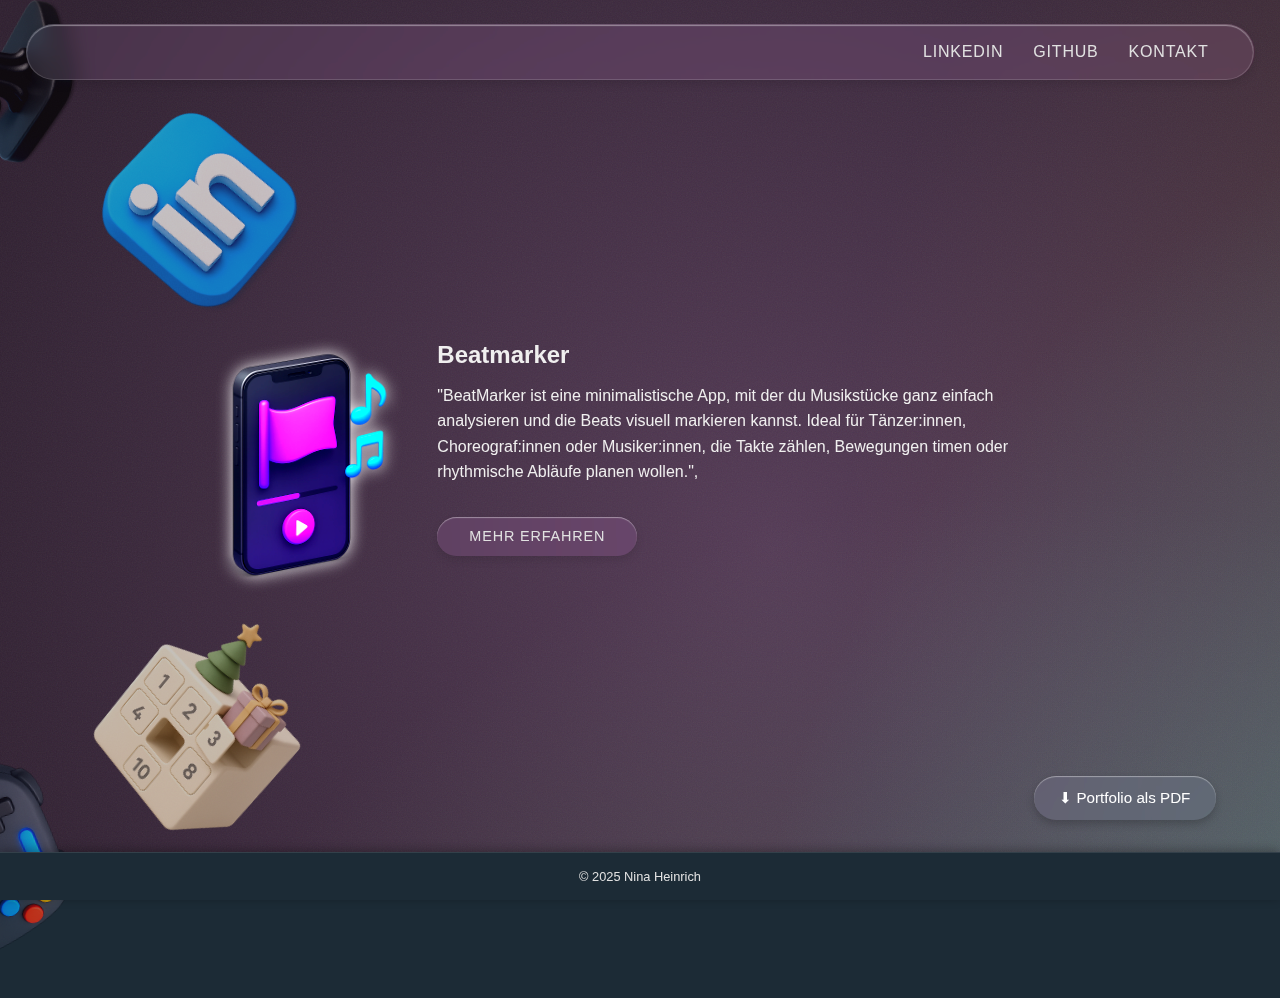
<file: index.html>
<!DOCTYPE html>
<html lang="de">
<head>
  <meta charset="UTF-8">
  <meta name="viewport" content="width=device-width, initial-scale=1.0">
  <title>Portfolio Onepager</title>
<link rel="stylesheet" href="/css/style.css"></head>
<body>
  <div class="grain"></div>
  <nav class="navbar">
    <div class="desktop-nav">
      <a href="https://www.linkedin.com/in/nina-heinrich-197329250" target="_blank">LinkedIn</a>
      <a href="https://github.com/ninaPineda" target="_blank">GitHub</a>
      <a href="https://www.instagram.com/nina_hnrc/" target="_blank">Kontakt</a>
    </div>
  </nav>

<nav class="mobile-nav">
  <a href="https://www.linkedin.com/in/nina-heinrich-197329250" target="_blank"><img src="/img/icon-linkedin.png" alt="LinkedIn"></a>
  <a href="https://github.com/ninaPineda" target="_blank"><img src="/img/icon-github.png" alt="GitHub"></a>
  <a href="https://www.instagram.com/nina_hnrc/" target="_blank"><img src="/img/icon-mail.png" alt="Kontakt"></a>
</nav>

<div class="mobile-cards">
  <div class="card" style="background-color: var(--color-0);">
    <img src="/img/beatmarker.png" alt="Beatmarker">
    <h3>Beatmarker</h3>
    <p>BeatMarker ist eine minimalistische App, mit der du Musikstücke ganz einfach visuell markieren kannst. Ideal für Tänzer:innen, Choreograf:innen oder Musiker:innen.</p>
    <a href="https://ninapineda.github.io/beatmarker/index.html">Zur App</a>
  </div>

  <div class="card" style="background-color: var(--color-1);">
    <img src="/img/adventskalender.png" alt="Adventskalender">
    <h3>Adventskalender</h3>
    <p>Dieser digitale Adventskalender überrascht dich jeden Tag mit einem neuen interaktiven Rätsel, Spiel oder einer kleinen Überraschung.</p>
    <a href="https://ninapineda.github.io/adventskalender_website/adventskalender/home.html">Türchen öffnen</a>
  </div>

  <div class="card" style="background-color: var(--color-2);">
    <img src="/img/spiele.png" alt="Spiele-Website">
    <h3>Spiele-Website</h3>
    <p>Eine Sammlung von kleinen Browser-Games – darunter ein Memory-Spiel, ein Reaktionstest und ein Minispiel mit Apple TV Feeling.</p>
    <a href="https://ninapineda.github.io/funGame/index.html">Spiele starten</a>
  </div>

  <div class="card" style="background-color: var(--color-3);">
    <img src="/img/blender.png" alt="3D & Animation">
    <h3>3D & Animation</h3>
    <p>Einblicke in meine Blender-Arbeiten – von modellierten Objekten bis zu animierten Szenen im Pixar-Look.</p>
    <a href="/3d.html">Mehr sehen</a>
  </div>

  <div class="card" style="background-color: var(--color-4);">
    <img src="/img/grafik.png" alt="Grafik & Editorial">
    <h3>Grafik & Editorial</h3>
    <p>Printdesigns, Logos und Editorials – von Magazinen bis zu Infografiken mit Fokus auf Typografie und Klarheit.</p>
    <a href="/grafik.html">Designs ansehen</a>
  </div>

  <div class="card" style="background-color: var(--color-5);">
    <img src="/img/photoshop.png" alt="Photoshop Projekte">
    <h3>Photoshop Projekte</h3>
    <p>Mockups, Composings und Retuschen – von atmosphärischen Postern bis zu kreativen Bildideen.</p>
    <a href="/photoshop.html">Vorschau öffnen</a>
  </div>

  <div class="card" style="background-color: var(--color-6);">
    <img src="/img/programmierung.png" alt="App-Programmierung">
    <h3>App-Programmierung</h3>
    <p>Mobile und Web-Apps, die ich mit HTML, CSS, JavaScript oder Frameworks entwickelt habe.</p>
    <a href="/programmierung.html">Code ansehen</a>
  </div>

  <div class="card" style="background-color: var(--color-7);">
    <img src="/img/git.png" alt="GitHub">
    <h3>GitHub</h3>
    <p>Mein GitHub-Profil zeigt die technischen Seiten meiner Projekte – von kleinen Skripten bis zu Webanwendungen.</p>
    <a href="https://github.com/ninaPineda">Zum GitHub-Profil</a>
  </div>

  <div class="card" style="background-color: var(--color-8);">
    <img src="/img/linkedin.png" alt="LinkedIn">
    <h3>LinkedIn</h3>
    <p>Hier findest du meinen Lebenslauf, meine beruflichen Stationen und wofür ich stehe – let’s connect!</p>
    <a href="https://www.linkedin.com/in/nina-heinrich-197329250">Profil ansehen</a>
  </div>
</div>
  
  <div class="container">
    <div class="rad-wrapper">
      <div class="rad" id="rad">
        <div class="icon" id="icon0">
          <img class="icon_image" src="/img/beatmarker.png"></img>
        </div>
        <div class="icon" id="icon1"> 
          <img class="icon_image" src="/img/adventskalender.png"></img>
        </div>
        <div class="icon" id="icon2"> 
          <img class="icon_image" src="/img/spiele.png"></img>
        </div>
        <div class="icon" id="icon3"> 
          <img class="icon_image" src="/img/blender.png"></img>
        </div>
        <div class="icon" id="icon4"> 
          <img class="icon_image" src="/img/grafik.png"></img>
        </div>
        <div class="icon" id="icon5"> 
          <img class="icon_image" src="/img/photoshop.png"></img>
        </div>
        <div class="icon" id="icon6">
          <img class="icon_image" src="/img/programmierung.png">
        </div>
        <div class="icon" id="icon7">
          <img class="icon_image" src="/img/git.png">
        </div>
        <div class="icon" id="icon8">
          <img class="icon_image" src="/img/linkedin.png">
        </div>
      </div>
    </div>

    <div class="project-info" id="projectInfo">
      <h2 id="title">Beatmarker</h2>
      <p id="desc">      "BeatMarker ist eine minimalistische App, mit der du Musikstücke ganz einfach analysieren und die Beats visuell markieren kannst. Ideal für Tänzer:innen, Choreograf:innen oder Musiker:innen, die Takte zählen, Bewegungen timen oder rhythmische Abläufe planen wollen.",
      </p>
      <a id="link" href="https://ninapineda.github.io/beatmarker/index.html">Mehr erfahren</a>
    </div>
  </div>
  <a href="/beispiele/Nina_Heinrich_Portfolio.pdf" class="download-btn" target="_blank">
  ⬇ Portfolio als PDF
</a>
</div> <!-- Ende .container -->

<footer class="footer">
  <div>  <p>© 2025 Nina Heinrich</p></div>
</footer>

<script src="/js/script.js"></script>
</body>
</html>
</file>
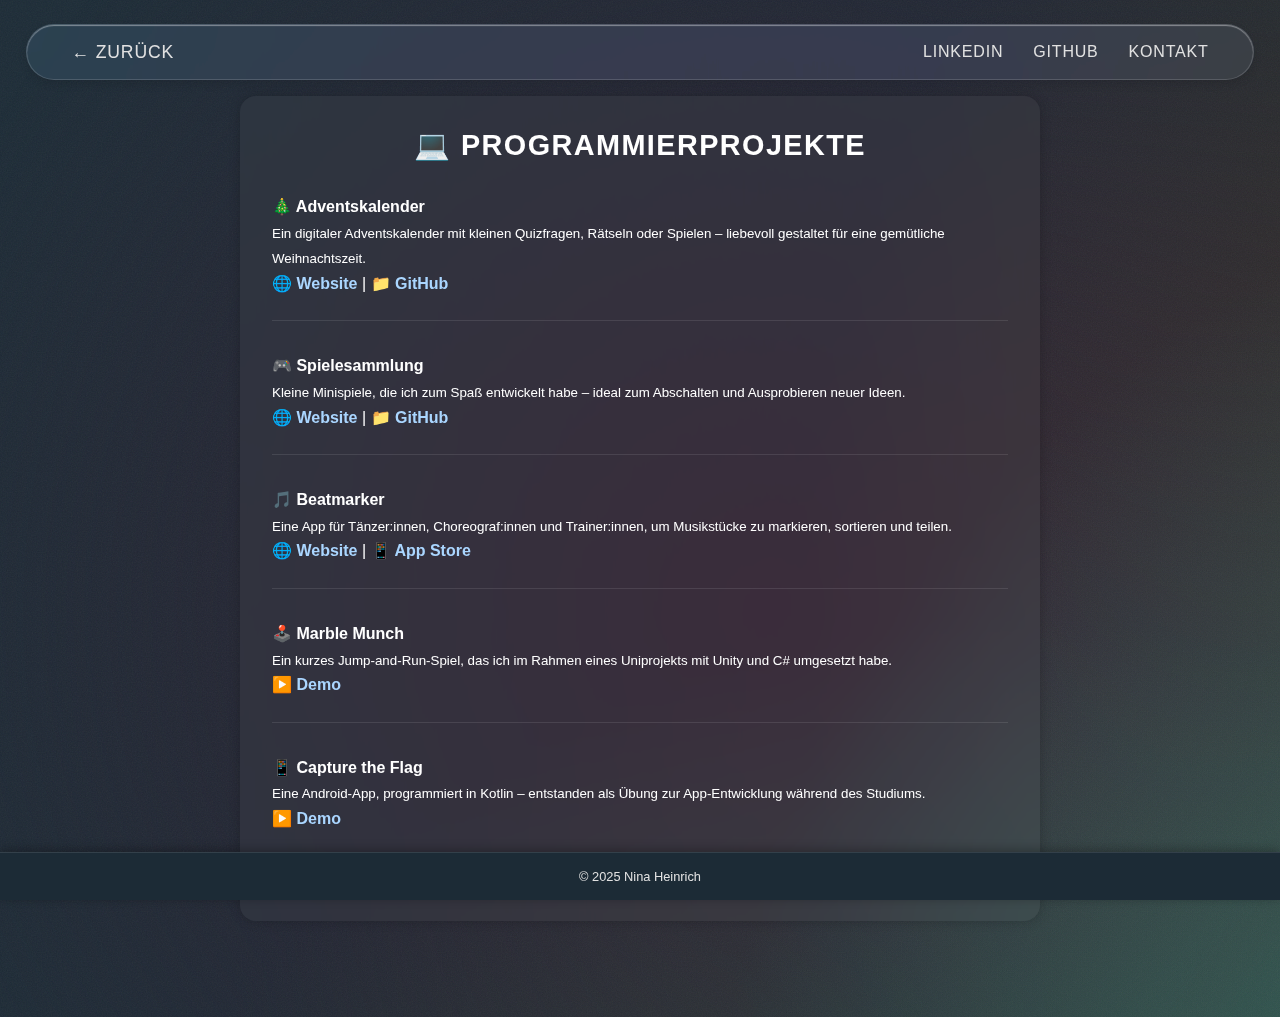
<file: programmierung.html>
<!DOCTYPE html>
<html lang="de">
  <head>
    <meta charset="UTF-8" />
    <meta name="viewport" content="width=device-width, initial-scale=1.0" />
    <title>3D & Animation – Nina Heinrich</title>
    <link rel="stylesheet" href="/css/style.css" />
    <style>
      body {
        overflow: auto;
      }
    </style>
  </head>
  <body>
    <div class="grain"></div>

    <!-- Navigation Desktop -->
    <nav class="navbar">
      <a href="/index.html" class="back-button">← Zurück</a>
      <div class="desktop-nav">
        <a
          href="https://www.linkedin.com/in/nina-heinrich-197329250"
          target="_blank"
          >LinkedIn</a
        >
        <a href="https://github.com/ninaPineda" target="_blank">GitHub</a>
        <a href="https://www.instagram.com/nina_hnrc/" target="_blank"
          >Kontakt</a
        >
      </div>
    </nav>

    <!-- Navigation Mobile -->
    <nav class="mobile-nav">
      <a href="/index.html?active=3"
        ><img src="/img/icon-back.png" alt="Zurück"
      /></a>
      <a
        href="https://www.linkedin.com/in/nina-heinrich-197329250"
        target="_blank"
        ><img src="/img/icon-linkedin.png" alt="LinkedIn"
      /></a>
      <a href="https://github.com/ninaPineda" target="_blank"
        ><img src="/img/icon-github.png" alt="GitHub"
      /></a>
      <a href="https://www.instagram.com/nina_hnrc/" target="_blank"
        ><img src="/img/icon-mail.png" alt="Kontakt"
      /></a>
    </nav>
    <div
      class="programmierung-container"
      style="margin: 6rem 2rem; color: white"
    >
      <h2>💻 Programmierprojekte</h2>
      <ul style="list-style: none; padding: 0">
        <li style="margin-bottom: 2rem">
          <strong>🎄 Adventskalender</strong><br />
          <small>
            Ein digitaler Adventskalender mit kleinen Quizfragen, Rätseln oder
            Spielen – liebevoll gestaltet für eine gemütliche Weihnachtszeit. </small
          ><br />
          <a
            href="https://ninapineda.github.io/adventskalender_website/adventskalender/home.html"
            target="_blank"
            >🌐 Website</a
          >
          |
          <a
            href="https://github.com/ninaPineda/adventskalender_website"
            target="_blank"
            >📁 GitHub</a
          >
        </li>

        <li style="margin-bottom: 2rem">
          <strong>🎮 Spielesammlung</strong><br />
          <small>
            Kleine Minispiele, die ich zum Spaß entwickelt habe – ideal zum
            Abschalten und Ausprobieren neuer Ideen. </small
          ><br />
          <a
            href="https://ninapineda.github.io/funGame/index.html"
            target="_blank"
            >🌐 Website</a
          >
          |
          <a href="https://github.com/ninaPineda/funGame" target="_blank"
            >📁 GitHub</a
          >
        </li>

        <li style="margin-bottom: 2rem">
          <strong>🎵 Beatmarker</strong><br />
          <small>
            Eine App für Tänzer:innen, Choreograf:innen und Trainer:innen, um
            Musikstücke zu markieren, sortieren und teilen. </small
          ><br />
          <a
            href="https://ninapineda.github.io/beatmarker/index.html"
            target="_blank"
            >🌐 Website</a
          >
          |
          <a
            href="https://apps.apple.com/de/app/beatmarker/id6745179018"
            target="_blank"
            >📱 App Store</a
          >
        </li>

        <li style="margin-bottom: 2rem">
          <strong>🕹️ Marble Munch</strong><br />
          <small>
            Ein kurzes Jump-and-Run-Spiel, das ich im Rahmen eines Uniprojekts
            mit Unity und C# umgesetzt habe. </small
          ><br />
          <a href="marblemunch.html" target="_blank">▶️ Demo</a>
        </li>

        <li style="margin-bottom: 2rem">
          <strong>📱 Capture the Flag</strong><br />
          <small>
            Eine Android-App, programmiert in Kotlin – entstanden als Übung zur
            App-Entwicklung während des Studiums. </small
          ><br />
          <a href="flagapp.html" target="_blank">▶️ Demo</a>
        </li>
      </ul>
    </div>
    <footer class="footer">
      <p>© 2025 Nina Heinrich</p>
    </footer>
    <script src="js/3d.js"></script>
  </body>
</html>
</file>
<file: css/style.css>
/* =========================
   Farbdefinitionen
========================= */
:root {
  --color-0: #2e1f2f;
  --color-1: #1c2b36;
  --color-2: #1f3824;
  --color-3: #3c2b12;
  --color-4: #322448;
  --color-5: #0a5757;
  --color-6: #634115;
  --color-7: #172d2a;
  --color-8: #312010;
}

/* =========================
   Global Styles
========================= */
html {
  background-color: var(--color-1);
}

* {
  box-sizing: border-box;
  margin: 0;
  padding: 0;
}

.mobile-nav,
.mobile-cards{
  display: none;
  visibility: hidden;
}

body {
  background-color: var(--color-0);
  background: radial-gradient(circle at 30% 30%, var(--color-0), transparent 40%),
              radial-gradient(circle at 70% 60%, var(--color-5), transparent 50%),
              radial-gradient(circle at 40% 80%, var(--color-2), transparent 45%),
              radial-gradient(circle at 80% 30%, var(--color-3), transparent 50%);
  color: #f2f1f1;
  background-blend-mode: screen;
  animation: pastelWobble 30s ease-in-out infinite;
  background-size: 200% 200%;
  height: 100%;
  display: flex;
  align-items: center;
  justify-content: center;
  font-family: Verdana, Geneva, Tahoma, sans-serif;
  position: relative;
  overflow: hidden;
}

@keyframes pastelWobble {
  0% { background-position: 0% 50%; }
  50% { background-position: 100% 50%; }
  100% { background-position: 0% 50%; }
}

.download-btn {
  position: fixed;
  bottom: 5rem;
  right: 4rem;
  z-index: 99;
  padding: 0.8rem 1.6rem;
  font-size: 0.95rem;
  text-decoration: none;
  color: white;
  background: rgba(255, 255, 255, 0.08);
  backdrop-filter: blur(12px) saturate(160%);
  -webkit-backdrop-filter: blur(12px) saturate(160%);
  border-radius: 2rem;
  box-shadow:
    inset 0 1px 1px rgba(255, 255, 255, 0.4),
    0 4px 8px rgba(0, 0, 0, 0.2);
  transition: all 0.3s ease;
}

.download-btn:hover {
  background: rgba(255, 255, 255, 0.2);
  transform: translateY(-2px);
}

.back-button {
  color: #dadada;
  font-size: 1.1rem;
  margin-right: auto;
  text-decoration: none;
  font-weight: bold;
}

.gallery {
  columns: 2 span 2;
  display: flex;
  align-items: center;
  gap: 1rem;
  position: relative;
  overflow: hidden;
}

.gallery-slider {
  max-height: 90vh;
  overflow: hidden;
}

.gallery-track {
  display: flex;
  transition: transform 0.4s ease;
}

.gallery-item {
  flex: 0 0 100%;
  text-align: center;
  scroll-snap-align: start;
  align-items: center;
  justify-content: center;
  max-height: 50vh;
  overflow: hidden;
  border-radius: 0.5rem;;
}

.arrow {
  background: none;
  border: none;
  font-size: 2rem;
  color: white;
  cursor: pointer;
  user-select: none;
}

.gallery-item img {
  max-width: 100%;
  border-radius: 0.5rem;
  margin-bottom: 1rem;
}

.detail-view {
  margin-top: 2rem;
  display: flex;
  flex-direction: column;
  gap: 1rem;
  background: rgba(255, 255, 255, 0.05);
  padding: 1.5rem;
  border-radius: 1rem;
}

.detail-view img {
  max-width: 100%;
  border-radius: 1rem;
  object-fit: contain;
}

.detail-view.hidden {
  display: none;
}

.grain {
  position: absolute;
  top: 0; left: 0;
  width: 100%;
  height: 100%;
  pointer-events: none;
  background-image: url('data:image/svg+xml;utf8,<svg xmlns="http://www.w3.org/2000/svg" width="200" height="200"><filter id="grain"><feTurbulence type="fractalNoise" baseFrequency="0.8" numOctaves="4" stitchTiles="stitch"/></filter><rect width="100%" height="100%" filter="url(%23grain)"/></svg>');
  opacity: 0.07;
  z-index: 0;
}

#flipbook-container canvas {
  box-shadow: 0 0 20px rgba(0,0,0,0.2);
  border-radius: 0.5rem;
  margin-top: 0.5rem;;
}

#flipbook-wrapper {
  position: relative;
  display: flex;
  justify-content: center;
  align-items: center;
  gap: 2rem;
}

#flipbook-container {
  display: flex;
  gap: 2rem;
  position: relative;
  z-index: 1;
}

#prev-btn, #next-btn {
  background: rgba(0,0,0,0.2); /* dunkler Hintergrund */
  border: none;
  font-size: 2.5rem;
  color: white;
  cursor: pointer;
  z-index: 10;
  position: absolute;
  top: 50%;
  transform: translateY(-50%);
  padding: 0.5rem 1rem;
  border-radius: 0.5rem;
  box-shadow: 0 0 8px rgba(0,0,0,0.4);
  transition: background 0.3s ease;
}

#prev-btn:hover,
#next-btn:hover {
  background: rgba(0,0,0,0.5);
}

#prev-btn {
  left: -6rem;
}

#next-btn {
  right: -6rem;
}

.programmierung-container {
  max-width: 800px;
  margin: 6rem auto;
  padding: 2rem;
  color: #f2f1f1;
  background: rgba(255, 255, 255, 0.04);
  backdrop-filter: blur(10px);
  border-radius: 1rem;
  box-shadow: 0 0 12px rgba(0,0,0,0.2);
}

.programmierung-container h2 {
  margin-bottom: 2rem;
  font-size: 1.8rem;
  text-align: center;
  text-transform: uppercase;
  letter-spacing: 0.05em;
}

.programmierung-container ul {
  list-style: none;
  padding: 0;
  margin: 0;
}

.programmierung-container li {
  margin-bottom: 2rem;
  line-height: 1.6;
  border-bottom: 1px solid rgba(255, 255, 255, 0.1);
  padding-bottom: 1.5rem;
}

.programmierung-container a {
  color: #aad6ff;
  text-decoration: none;
  font-weight: bold;
  margin-top: 5rem;
}

.programmierung-container a:hover {
  text-decoration: underline;
}

.video-wrapper {
  max-width: 800px;
  margin: 6rem auto;
  padding: 1rem;
  background: rgba(255, 255, 255, 0.05);
  border-radius: 1rem;
  box-shadow: 0 0 20px rgba(0,0,0,0.2);
  backdrop-filter: blur(8px);
  overflow: hidden;
}

.video-wrapper video {
  width: 100%;
  height: auto;
  max-height: 75vh; /* verhindert Überlauf */
  border-radius: 0.5rem;
  display: block;
}

/* =========================
   Utility: Glassmorphism
========================= */
.glass {
  background: rgba(255, 255, 255, 0.15);
  backdrop-filter: blur(20px) saturate(200%);
  -webkit-backdrop-filter: blur(20px) saturate(200%);
  box-shadow:
    inset 0 1px 1px rgba(255, 255, 255, 0.5),
    inset 0 8px 32px rgba(255, 255, 255, 0.1),
    0 8px 20px rgba(0, 0, 0, 0.2);
  border: 1px solid rgba(255, 255, 255, 0.2);
  border-radius: 1.2rem;
}
.glass::after {
  content: "";
  position: absolute;
  top: -20%;
  left: -20%;
  width: 140%;
  height: 140%;
  background: radial-gradient(ellipse at top left, rgba(255,255,255,0.15), transparent 70%);
  border-radius: inherit;
  pointer-events: none;
  filter: blur(8px);
}

/* =========================
   Layout Container
========================= */
.container {
  display: grid;
  grid-template-columns: repeat(6, 1fr);
  width: 100vw;
  height: 100vh;
  padding: 2rem;
  align-items: center;
  justify-items: left;
}

.subpage-container {
  display: grid;
  grid-template-columns: 1fr 2fr;
  height:100vh;
  gap: 3rem;
  margin: 4rem;
  margin-top: 12rem;
  align-items: start;
  height: auto; 
}

.text-block {
  align-self: start;
  line-height:1.6;
}

.rad-wrapper {
  position: relative;
  width: 12rem;
  height: 12rem;
  margin-left:-15rem;
}

.rad {
  position: absolute;
  width: 100%;
  height: 100%;
  top: 50%;
  left: 50%;
  transform: translate(-50%, -50%);
  transform-origin: center;
  transition: transform 0.6s ease;
}

.icon {
  position: absolute;
  top: 50%;
  left: 50%;
  width: 30px;
  height: 30px;
  display: flex;
  align-items: center;
  justify-content: center;
  border-radius: 50%;
  transform-origin: center;
  transition: transform 0.4s ease, filter 0.4s ease;
  opacity: 0.7;
  transition: transform 0.3s ease, filter 0.3s ease, opacity 0.3s ease;
}

.icon_image {
  width: 15rem;
  height: 15rem;
  filter: saturate(1.4) contrast(1.2);
}

.icon.active {
  opacity: 1;
  transform: scale(1.2) translate(25rem); 
  filter: brightness(1.3) drop-shadow(0 0 8px white);
  z-index: 10;
}

/* Positionen der Icons */
#icon0 { transform: rotate(0deg) translate(25rem); }
#icon1 { transform: rotate(40deg) translate(25rem); }
#icon2 { transform: rotate(80deg) translate(25rem); }
#icon3 { transform: rotate(120deg) translate(25rem); }
#icon4 { transform: rotate(160deg) translate(25rem); }
#icon5 { transform: rotate(200deg) translate(25rem); }
#icon6 { transform: rotate(240deg) translate(25rem); }
#icon7 { transform: rotate(280deg) translate(25rem); }
#icon8 { transform: rotate(320deg) translate(25rem); }

/* =========================
   Navigation & Footer
========================= */
.navbar {
  position: absolute;
  top: 1.5rem;
  left: 2%;
  width: 96%;
  height: 3.5rem;
  padding: 1rem 2rem;
  display: flex;
  justify-content: flex-end;
  align-items: center;
  gap: 1.5rem;
  z-index: 10;
  border-radius: 2rem;
  background: rgba(255, 255, 255, 0.08);
  backdrop-filter: blur(12px) saturate(160%);
  -webkit-backdrop-filter: blur(12px) saturate(160%);
  box-shadow:
    inset 0 1px 1px rgba(255, 255, 255, 0.4),
    0 4px 8px rgba(0, 0, 0, 0.1);
  border: 1px solid rgba(255, 255, 255, 0.15);
}

.navbar a {
  text-decoration: none;
  color: #e1e1e1;
  font-weight: normal;
  text-transform: uppercase;
  letter-spacing: 0.05em;
  padding: 0.4rem 0.8rem;
  border-radius: 0.5rem;
  transition: all 0.3s ease;
}

.navbar a:hover {
  background: rgba(255, 255, 255, 0.15);
  transform: translateY(-1px);
  backdrop-filter: blur(8px);
}

.footer {
  position: fixed;
  grid-column: 2;
  bottom: 0;
  left: 0;
  width: 100%;
  padding: 1rem;
  background: #1c2b36; /* gleiche Farbe wie --color-1 / Petrolblau */
  color: #e1e1e1;
  font-size: 0.8rem;
  text-align: center;
  z-index: 100;
  font-family: Verdana, Geneva, Tahoma, sans-serif;
  border-top: 1px solid rgba(255, 255, 255, 0.1);
  box-shadow: 0 -2px 10px rgba(0, 0, 0, 0.3);
}

.footer-links {
  margin-top: 0.5rem;
  display: flex;
  justify-content: center;
  gap: 1.5rem;
}

.footer-links a {
  text-decoration: none;
  color: #ccc;
  transition: color 0.3s ease;
}

.footer-links a:hover {
  color: #fff;
}

/* =========================
   Projektbeschreibung & Buttons
========================= */
.project-info {
  grid-column: 3 / 6;
  text-align: left;
  transition: opacity 0.5s ease;
  line-height: 1.6;
}

.project-info h2 {
  margin-bottom: 0.5rem;
}

.project-info a {
  display: inline-block;
  margin-top: 2rem;
  padding: 0.5rem 2rem;
  border-radius: 2rem;
  background: rgba(255, 255, 255, 0.08);
  backdrop-filter: blur(12px) saturate(160%);
  -webkit-backdrop-filter: blur(12px) saturate(160%);
  color: #e1e1e1;
  font-weight: normal;
  font-size: 0.9rem;
  letter-spacing: 0.06em;
  text-transform: uppercase;
  text-decoration: none;
  box-shadow:
    inset 0 1px 1px rgba(255, 255, 255, 0.4),
    0 4px 8px rgba(0, 0, 0, 0.1);
  transition: all 0.3s ease;
  position: relative;
  overflow: hidden;
}

.project-info a::before {
  content: "";
  position: absolute;
  top: 0;
  left: -80%;
  width: 60%;
  height: 100%;
  background: linear-gradient(120deg, rgba(255,255,255,0.6), rgba(255,255,255,0));
  transform: skewX(-25deg);
  transition: all 0.6s ease;
  pointer-events: none;
}

.project-info a:hover::before {
  left: 120%;
}

.project-info a:active {
  transform: translateY(2px);
  box-shadow:
    inset 0 2px 4px rgba(0, 0, 0, 0.2),
    0 2px 6px rgba(0, 0, 0, 0.1);
}

/* 🧿 Mobile only */
@media (max-width: 768px) {

  body{
    overflow-x: auto;
  }

  .desktop-nav,
  .navbar,
  .rad,
  .rad-wrapper,
  .project-info,
  .icon,
  .icon.active,
  .icon_image,
  .container {
    display: none !important;
    visibility: hidden;
  }

  .mobile-nav {
    visibility: visible;
    display: flex;
    justify-content: space-between;
    gap: 6rem;
    position: absolute;
    top: 1.5rem;
    left: 2%;
    width: 96%;
    height: 3.5rem;
    padding: 1rem 2rem;
    align-items: center;
    gap: 1.5rem;
    z-index: 10;
    border-radius: 2rem;
    background: rgba(255, 255, 255, 0.08);
    backdrop-filter: blur(12px) saturate(160%);
    -webkit-backdrop-filter: blur(12px) saturate(160%);
    box-shadow:
      inset 0 1px 1px rgba(255, 255, 255, 0.4),
      0 4px 8px rgba(0, 0, 0, 0.1);
    border: 1px solid rgba(255, 255, 255, 0.15);
  }

  .mobile-nav img {
    width: 3rem;
    height: 3rem;
    filter: grayscale(1);
  }

  .mobile-cards {
    visibility: visible;
    display: flex;
    overflow-x: auto;
    scroll-snap-type: x mandatory;
    height: 100%;
    padding: 2rem;
    gap: 2rem;
    margin-top: 6rem;
    -webkit-overflow-scrolling: touch;
  }

  .mobile-cards::after {
    content: "";
    flex: 0 0 2rem; /* verhindert Abschneiden rechts */
  }
  
  .card {
    flex: 0 0 80%;
    scroll-snap-align: center;
    background: rgba(255, 255, 255, 0.08);
    backdrop-filter: blur(20px) saturate(180%);
    -webkit-backdrop-filter: blur(20px) saturate(180%);
    border: 1px solid rgba(255, 255, 255, 0.2);
    box-shadow:
      inset 0 1px 1px rgba(255, 255, 255, 0.3),
      0 8px 20px rgba(0, 0, 0, 0.2);
    border-radius: 1.5rem;
    padding: 1.5rem;
    color: white;
    text-align: center;
    position: relative;
    text-align: left; /* Text linksbündig */
    hyphens: auto;    /* Silbentrennung aktivieren */
  }

  .card img {
    width: 100px;
    height: 100px;
    object-fit: contain;
    margin-bottom: 1rem;
    display: block;
  margin: 0 auto 1rem auto; /* zentriert */

  }

  .card a {
    display: inline-block;
    margin-top: 2rem;
    padding: 0.6rem 1.5rem;
    border-radius: 2rem;
    background: rgba(255, 255, 255, 0.08);
    backdrop-filter: blur(12px) saturate(160%);
    -webkit-backdrop-filter: blur(12px) saturate(160%);
    color: #e1e1e1;
    font-weight: normal;
    font-size: 0.9rem;
    letter-spacing: 0.06em;
    text-transform: uppercase;
    text-decoration: none;
    box-shadow:
      inset 0 1px 1px rgba(255, 255, 255, 0.4),
      0 4px 8px rgba(0, 0, 0, 0.1);
    transition: all 0.3s ease;
    position: relative;
    overflow: hidden;
  }

  .card h3{
    margin-bottom: 1rem;
  }

  .card a::before {
    content: "";
    position: absolute;
    top: 0;
    left: -80%;
    width: 60%;
    height: 100%;
    background: linear-gradient(120deg, rgba(255,255,255,0.6), rgba(255,255,255,0));
    transform: skewX(-25deg);
    transition: all 0.6s ease;
    pointer-events: none;
  }

  .card a:hover::before {
    left: 120%;
  }

  .card a:active {
    transform: translateY(2px);
    box-shadow:
      inset 0 2px 4px rgba(0, 0, 0, 0.2),
      0 2px 6px rgba(0, 0, 0, 0.1);
  }


  .subpage-container {
    display: flex;
    width:100%;
    flex-direction: column;
    align-items: center;
    padding: 1rem;
    gap: 2rem;
    margin: 0;
    margin-top: 6rem;
  }
  .gallery {
    position: relative;
    width: 100%;
  }
  
  .arrow {
    position: absolute;
    top: 50%;
    transform: translateY(-60%);
    font-size: 2.5rem;
    background: none;
    border: none;
    color: white;
    text-shadow: 0 0 8px rgba(0,0,0,0.7);
    z-index: 5;
    cursor: pointer;
    user-select: none;
  }
  
  .arrow.left {
    left: 1rem;
  }
  
  .arrow.right {
    right: 1rem;
  }
  
  .gallery-slider {
    order: 1;
    width: 100%;
    overflow: hidden;
  }
  
  .text-block {
    order: 3;
    text-align: left;
    padding: 1rem;
    max-width: 100%;
    line-height: 1.6;
    margin-top: -3rem;
  }

  #flipbook-container {
    flex-direction: column;
    align-items: center;
  }

  #flipbook-container canvas {
    width: 100vw;
    max-width: 100%;
    box-sizing: border-box;
    height: auto;
  }

  #prev-btn {
    left: 1.2rem;
  }
  
  #next-btn {
    right: 1.2rem;
  }

  .programmierung-container {
    max-width: 900px;
    margin: 6rem auto;
    padding: 1rem 2rem;
    background: rgba(255, 255, 255, 0.05);
    border-radius: 1rem;
    box-shadow: 0 0 20px rgba(0,0,0,0.2);
    backdrop-filter: blur(8px);
    color: white;
  }
  
  .programmierung-container h2 {
    font-size: 2rem;
    margin-bottom: 2rem;
    text-align: center;
  }
  
  .programmierung-container ul {
    list-style: none;
    padding: 0;
  }
  
  .programmierung-container li {
    margin-bottom: 2.5rem;
  }
  
  .programmierung-container small {
    display: block;
    margin: 0.5rem 0 0.8rem 0;
    line-height: 1.5;
    font-size: 0.95rem;
    color: #e0e0e0;
  }
  
  .programmierung-container a {
    color: #aadfff;
    text-decoration: none;
    margin-right: 0.5rem;
    font-weight: 500;
  }
  
  .programmierung-container a:hover {
    text-decoration: underline;
  }
  
  /* Mobilanpassung */
  @media (max-width: 768px) {
    .programmierung-container {
      padding: 1.5rem;
      margin: 4rem 1rem;
    }
  
    .programmierung-container h2 {
      font-size: 1rem;
    }
  
    .programmierung-container small {
      font-size: 0.9rem;
    }
  
    .programmierung-container li {
      margin-bottom: 2rem;
    }
  }
}
</file>
